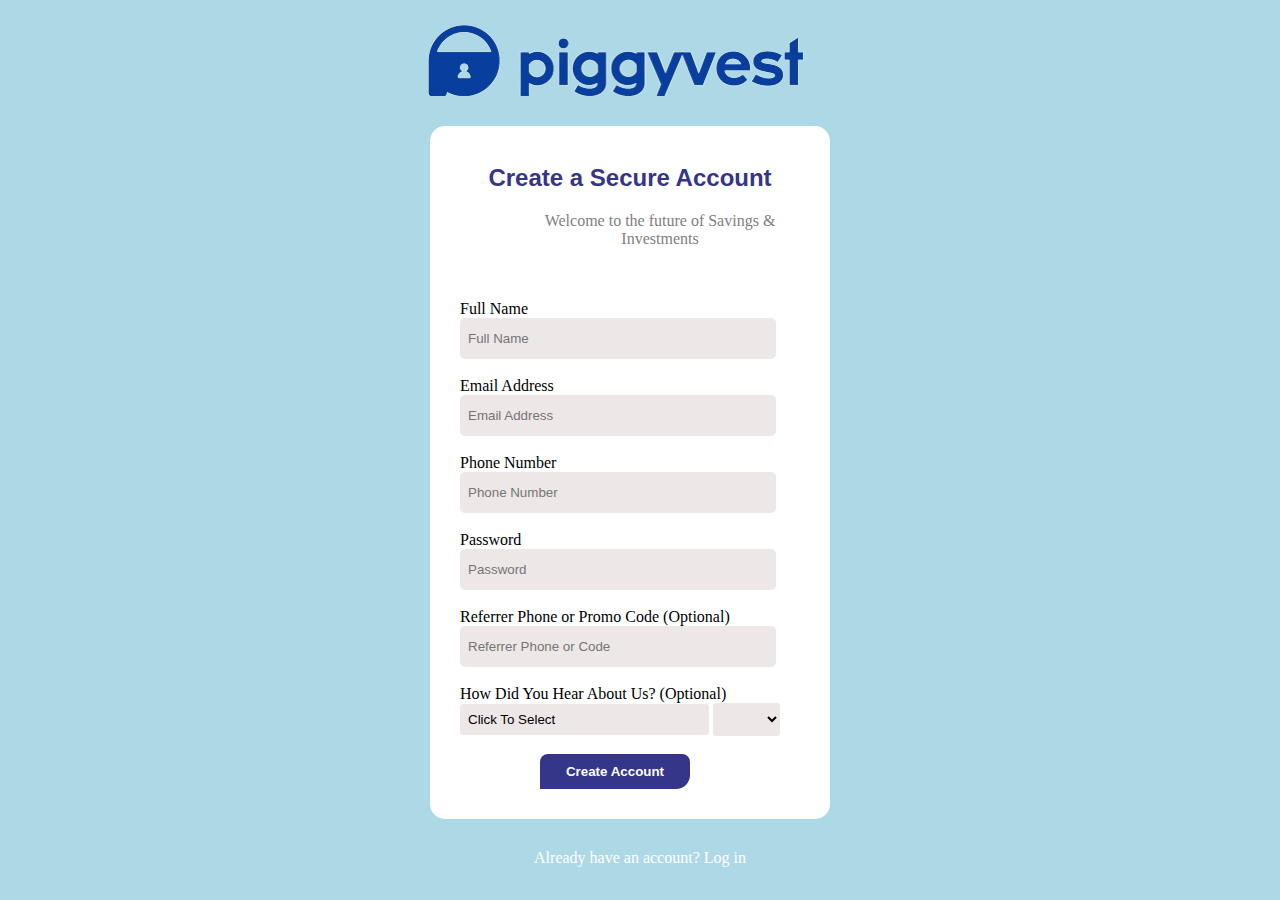
<file: index.html>
<!DOCTYPE html>
<html lang="en">
<head>
    <meta charset="UTF-8">
    <meta name="viewport" content="width=device-width, initial-scale=1.0">
    <title>PiggyVest</title>
    <link href="style.css" rel="stylesheet">
</head>
<body>
 <div class="img"> <img src="./image.png"></div>  
    <div class="form-container">
      <br>  <h2>Create a Secure Account</h2>
         <p id="welcome">Welcome to the future of Savings &<br> Investments</p>
        <br>
        <br>
        <form action="message.html" id="sign-up">
            <label>Full Name</label><br>
            <input type="fname" name="fname" id="name" placeholder="Full Name"><br><br>
            <label>Email Address</label><br>
            <input type="email" name="maddress" id="name" placeholder="Email Address"><br><br>
            <label>Phone Number</label><br>
            <input type="number" name="number" id="name" placeholder="Phone Number"><br><br>
            <label>Password</label><br>
            <input type="password" name="password" id="name" placeholder="Password"><br><br>
            <label>Referrer Phone or Promo Code (Optional)</label><br>
            <input type="number" name="number" id="name" placeholder="Referrer Phone or Code"><br><br>
            <label>How Did You Hear About Us? (Optional)</label><br>
            <input type="select" name="" id="About" placeholder="Click To Select">
            <select id="select">
                <option></option>
                <option>Social Media</option>
                <option>Friends</option>
                <option>Social Media</option>
                <option>Friends</option>
                <option>Social Media</option>
            </select><br><br>
            <button type="submit" name="submit" id="submit"><b>Create Account</b></button><br>

        </form>
    </div>
    <p id="sign-in">Already have an account? Log in</p>
</body>
</html>
</file>
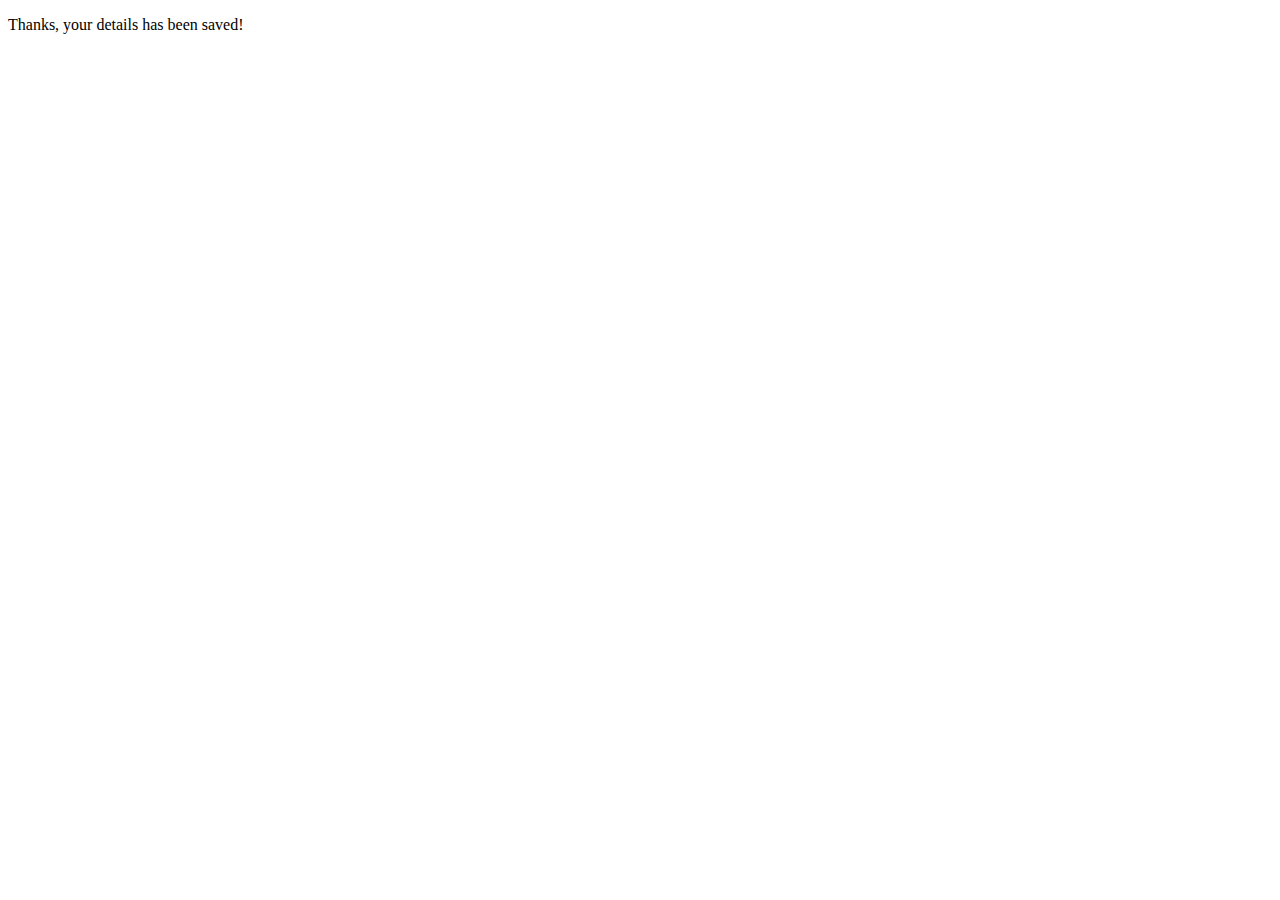
<file: message.html>
<!DOCTYPE html>
<html lang="en">
<head>
    <meta charset="UTF-8">
    <meta name="viewport" content="width=device-width, initial-scale=1.0">
    <title>Document</title>
</head>
<body>
    <p>Thanks, your details has been saved!</p>
</body>
</html>
</file>
<file: style.css>
body {
    background-color: #ADD8E6;
    margin: 0;
    padding: 0;
}
.img {
    margin-left: 425px;
}

#welcome {
    text-align: center;
    color: grey;
    margin-left: 60px;
}
#sign-up {
    margin:0px 0px 30px 30px;
}
.form-container {
     margin: 0px 0px 0px 430px;
     background-color: white;
     width: 400px;
     border-radius: 15px;

}
h2 {
    color: rgb(53, 53, 138);
    text-align: center;
    font-family: Verdana, Geneva, Tahoma, sans-serif;
    font-size: 1.5rem;
}
#sign-in {
    color: white;
    text-align: center;
}
#name {
    width: 300px;
    height: 25px;
    border-radius: 5px;
    padding: 8px;
    border: none;
    outline: none;
    background-color:rgb(238, 231, 231);
}
#select {
        width: 67px;
        padding: 8px;
        border: none;
        border-radius: 3px;
        outline: none;
        background-color:rgb(238, 231, 231);
}
#About {
    width: 233px;
    padding: 8px;
    border: none;
    border-radius: 3px;
    outline: none;
    background-color:rgb(238, 231, 231);
}
#About::placeholder{
    color: black;
}
#submit {
    width: 150px;
    background-color: rgb(53, 53, 138);
    color: white;
    border-radius: 8px 8px 14px 0px;
    padding: 10px;
    margin-left: 80px;
    margin-bottom: 30px;
    font-family: Verdana, Geneva, Tahoma, sans-serif;
    cursor: pointer;
    border: none;

}
</file>
